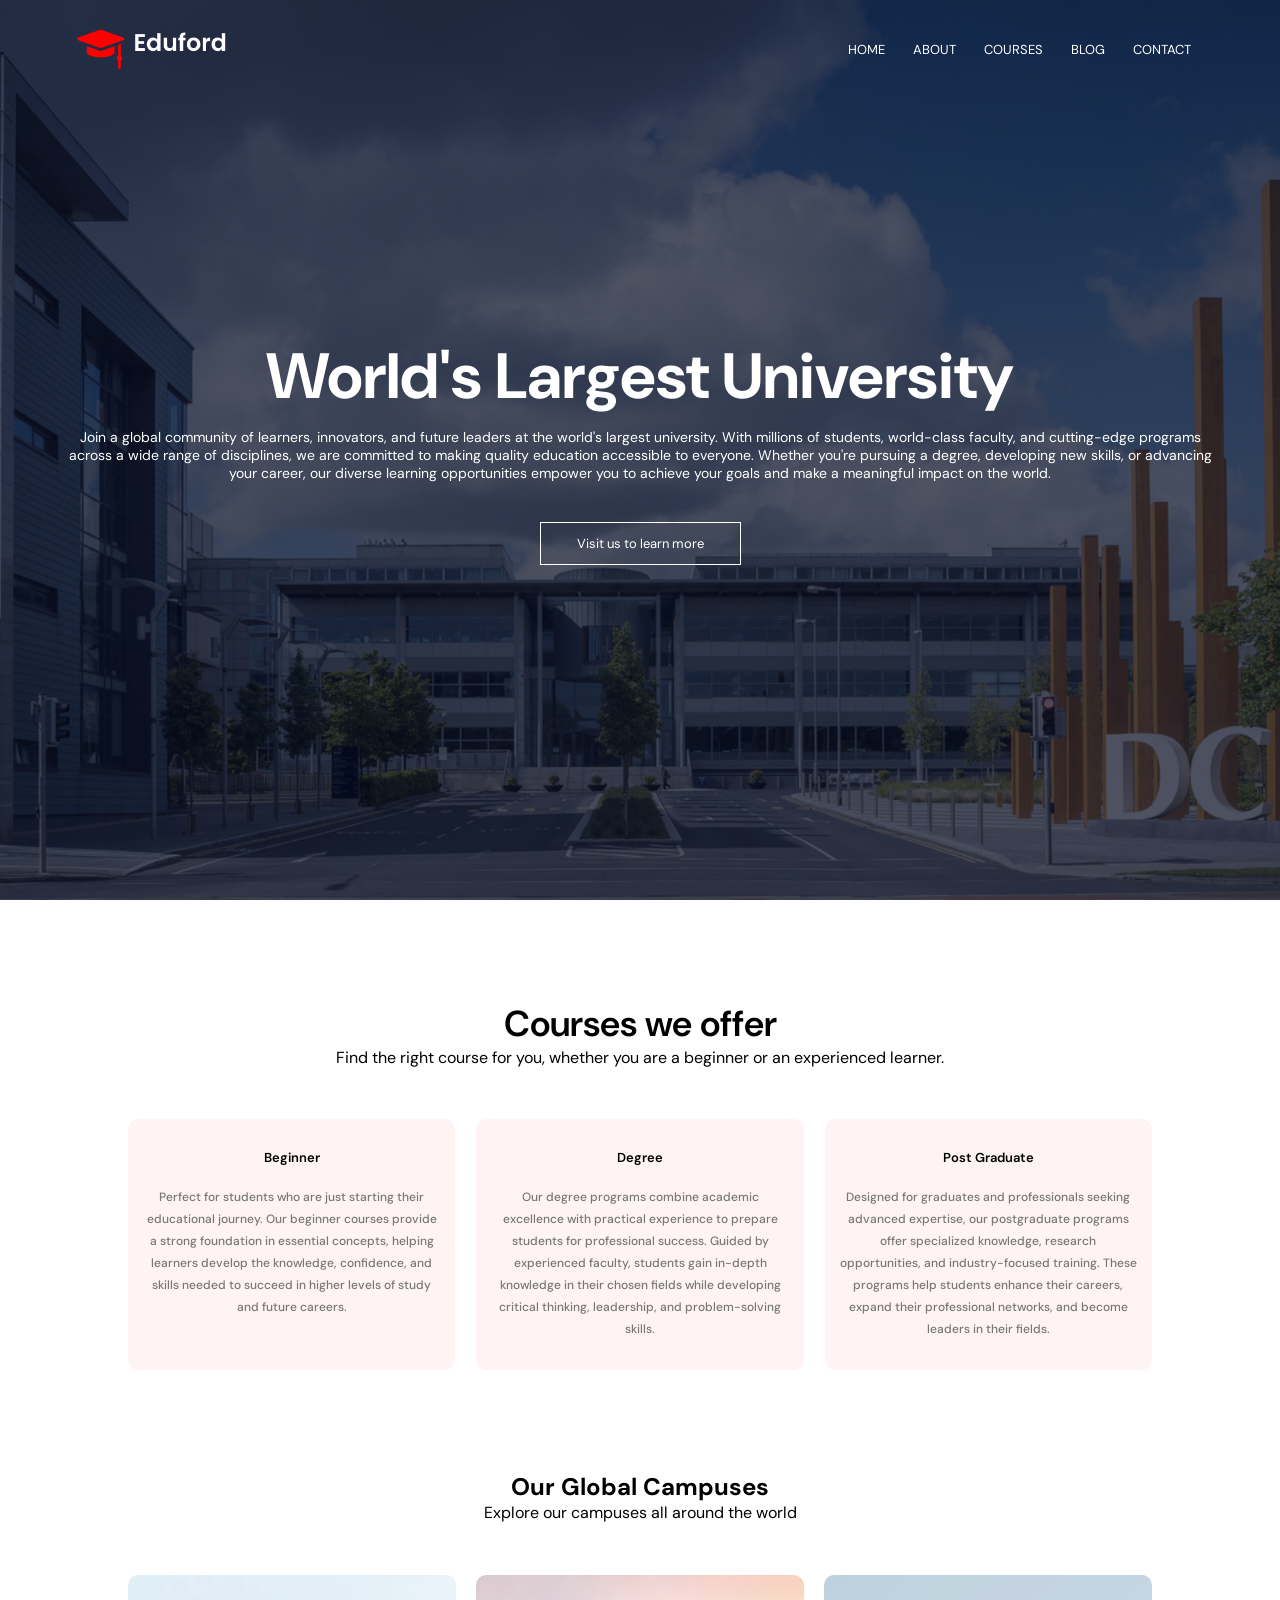
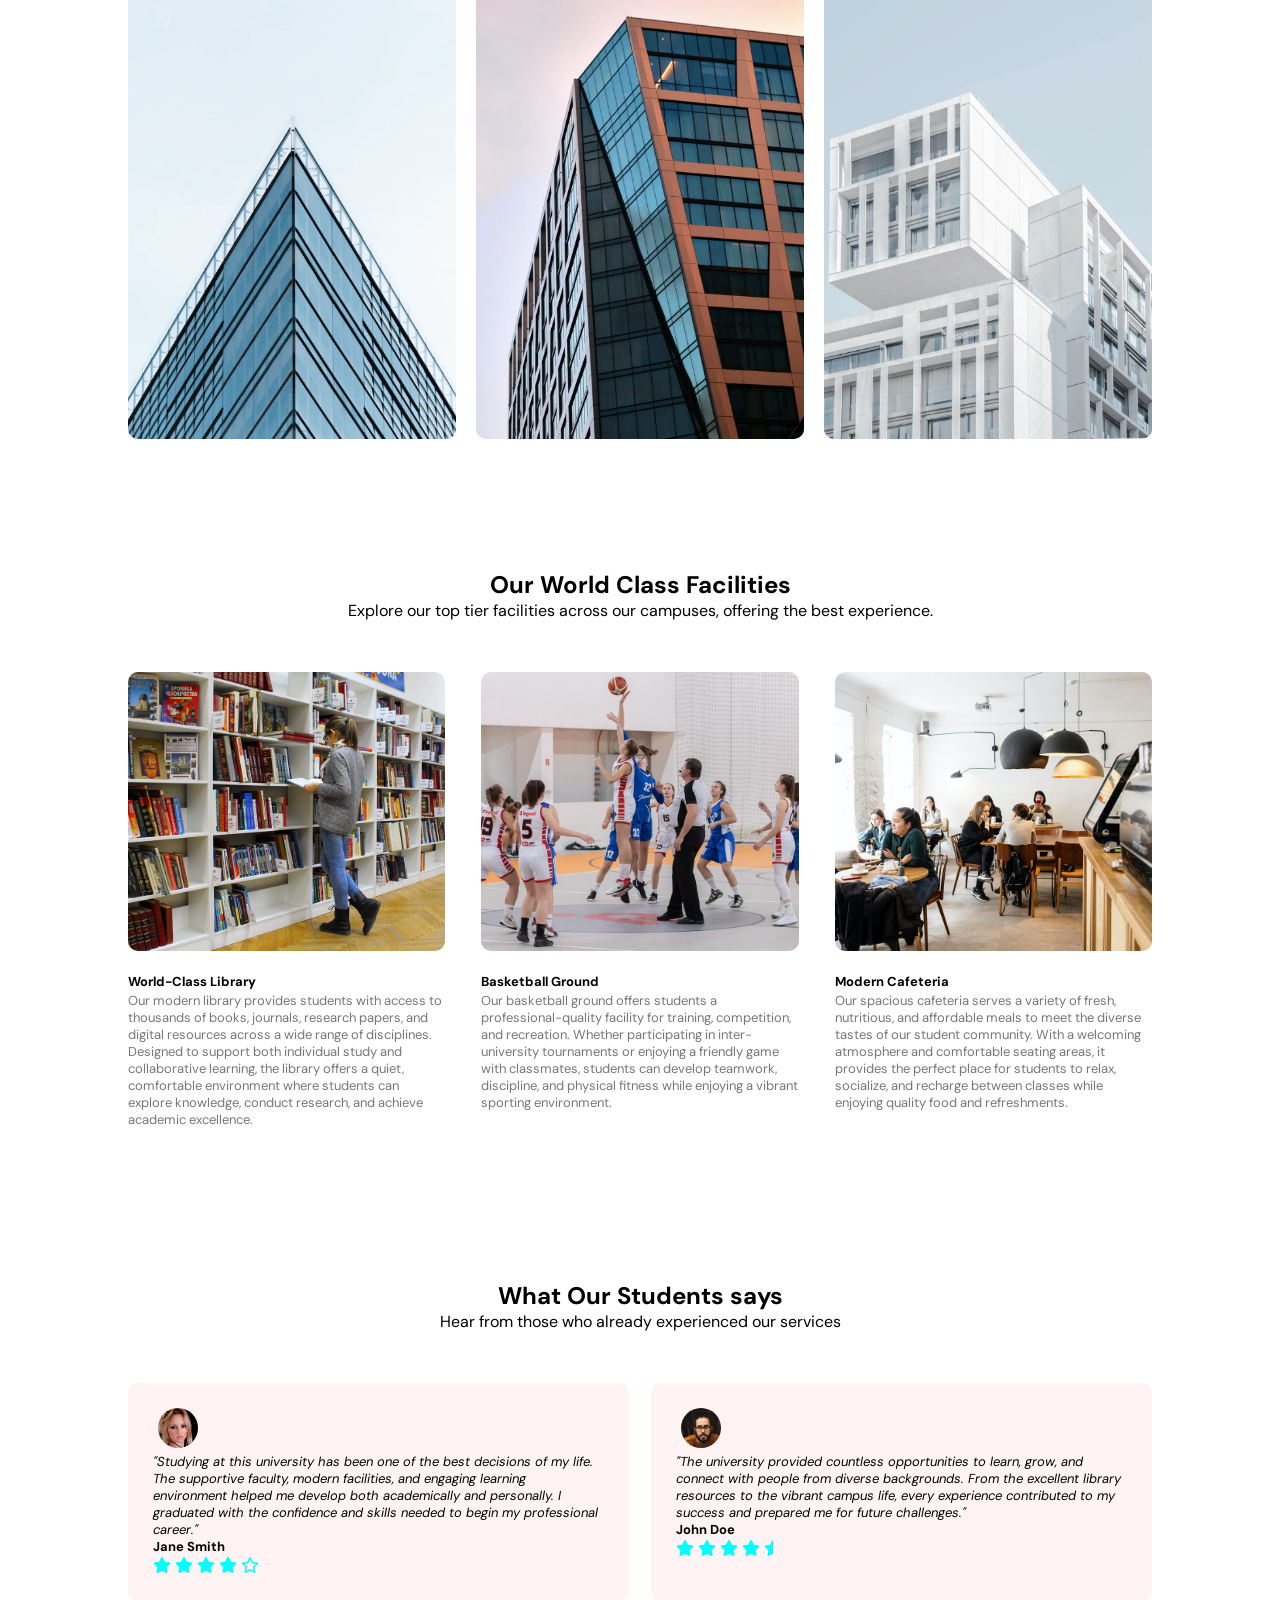
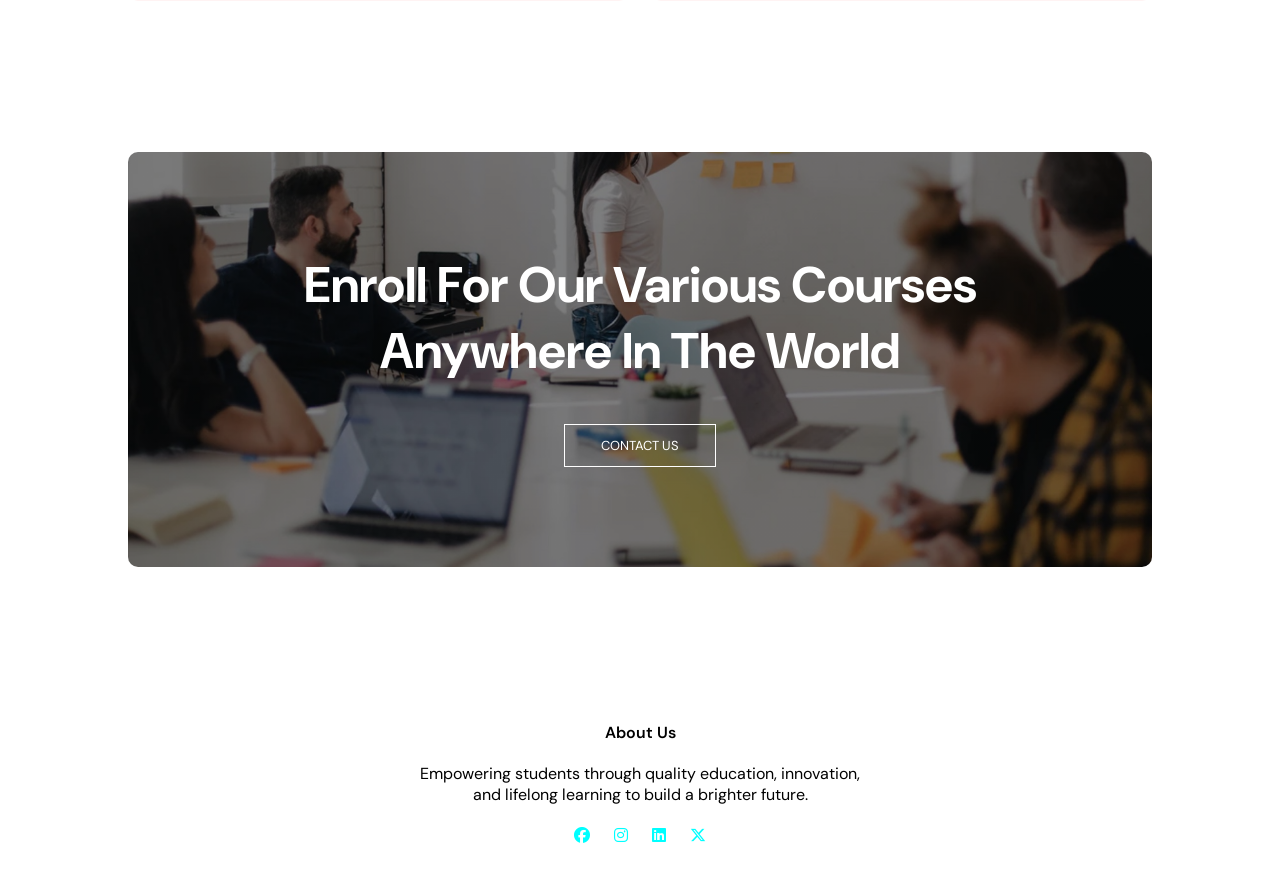
<file: index.html>
<!DOCTYPE html>
<html lang="en">

<head>
    <meta charset="UTF-8">
    <meta name="viewport" content="width=device-width, initial-scale=1.0">
    <meta name="author" content="Erneste IZERE NEZA">
    <link rel="stylesheet" href="styles.css">
    <link rel="stylesheet" href="https://cdnjs.cloudflare.com/ajax/libs/font-awesome/6.7.2/css/all.min.css">
    <title>EduFord -- World's Leading University</title>
</head>

<body>
    <section class="header">
        <nav>
            <a href="index.html"><img src="Images/logo.png" alt="EduFord Logo"></a>
            <div class="nav-links" id="navLinks">
                <i class="fa-solid fa-xmark" onclick="hideMenu()"></i>
                <ul>
                    <li><a href="index.html">HOME</a></li>
                    <li><a href="about.html">ABOUT</a></li>
                    <li><a href="courses.html">COURSES</a></li>
                    <li><a href="blog.html">BLOG</a></li>
                    <li><a href="contact.html">CONTACT</a></li>
                </ul>
            </div>
            <i class="fa-solid fa-bars" onclick="showMenu()"></i>
        </nav>
        <div class="hero-text">
            <h1>World's Largest University</h1>
            <p>Join a global community of learners, innovators, and future leaders at the world's largest university.
                With millions of students, world-class faculty, and cutting-edge programs across a wide range of
                disciplines, we are committed to making quality education accessible to everyone. Whether you're
                pursuing a degree, developing new skills, or advancing your career, our diverse learning opportunities
                empower you to achieve your goals and make a meaningful impact on the world.
            </p>
            <a href="" class="hero-btn">Visit us to learn more</a>
        </div>
    </section>
    <section class="course">
        <h1>Courses we offer</h1>
        <p>Find the right course for you, whether you are a beginner or an experienced learner.</p>
        <div class="row">
            <div class="course-column">
                <h3>Beginner</h3>
                <p>Perfect for students who are just starting their educational journey. Our beginner courses provide a
                    strong foundation in essential concepts, helping learners develop the knowledge, confidence, and
                    skills needed to succeed in higher levels of study and future careers.
                </p>
            </div>
            <div class="course-column">
                <h3>Degree</h3>
                <p>Our degree programs combine academic excellence with practical experience to prepare students for
                    professional success. Guided by experienced faculty, students gain in-depth knowledge in their
                    chosen fields while developing critical thinking, leadership, and problem-solving skills.
                </p>
            </div>
            <div class="course-column">
                <h3>Post Graduate</h3>
                <p>Designed for graduates and professionals seeking advanced expertise, our postgraduate programs offer
                    specialized knowledge, research opportunities, and industry-focused training. These programs help
                    students enhance their careers, expand their professional networks, and become leaders in their
                    fields.
                </p>
            </div>
        </div>
    </section>
    <section class="campus">
        <h1>Our Global Campuses</h1>
        <p>Explore our campuses all around the world</p>
        <div class="row">
            <div class="campus-column">
                <img src="Images/london.png" alt="London campus">
                <div class="layer">
                    <h3>LONDON</h3>
                </div>
            </div>
            <div class="campus-column">
                <img src="Images/newyork.png" alt="New York campus">
                <div class="layer">
                    <h3>NEW YORK</h3>
                </div>
            </div>
            <div class="campus-column">
                <img src="Images/washington.png" alt="Washington campus">
                <div class="layer">
                    <h3>WASHINGTON</h3>
                </div>
            </div>
        </div>
    </section>
    <section class="facilities">
        <h1>Our World Class Facilities</h1>
        <p>Explore our top tier facilities across our campuses, offering the best experience.</p>
        <div class="row">
            <div class="facilities-column">
                <img src="Images/library.png" alt="Library">
                <h3>World-Class Library</h3>
                <p>Our modern library provides students with access to thousands of books, journals, research papers,
                    and digital resources across a wide range of disciplines. Designed to support both individual study
                    and collaborative learning, the library offers a quiet, comfortable environment where students can
                    explore knowledge, conduct research, and achieve academic excellence.
                </p>
            </div>
            <div class="facilities-column">
                <img src="Images/basketball.png" alt="Basketball Playground">
                <h3>Basketball Ground</h3>
                <p>Our basketball ground offers students a professional-quality facility for training, competition, and
                    recreation. Whether participating in inter-university tournaments or enjoying a friendly game with
                    classmates, students can develop teamwork, discipline, and physical fitness while enjoying a vibrant
                    sporting environment.
                </p>
            </div>
            <div class="facilities-column">
                <img src="Images/cafeteria.png" alt="Cafetaria">
                <h3>Modern Cafeteria</h3>
                <p>Our spacious cafeteria serves a variety of fresh, nutritious, and affordable meals to meet the
                    diverse tastes of our student community. With a welcoming atmosphere and comfortable seating areas,
                    it provides the perfect place for students to relax, socialize, and recharge between classes while
                    enjoying quality food and refreshments.
                </p>
            </div>
        </div>
    </section>
    <section class="testimonials">
        <h1>What Our Students says</h1>
        <p>Hear from those who already experienced our services</p>
        <div class="row">
            <div class="testimonial-column">
                <img src="Images/user1.jpg" alt="Jane Smith">
                <div>
                    <p>
                        <em>"Studying at this university has been one of the best decisions of my life. The supportive
                            faculty,
                            modern facilities, and engaging learning environment helped me develop both academically and
                            personally. I graduated with the confidence and skills needed to begin my professional
                            career."
                        </em>
                    <h3>Jane Smith</h3>
                    <i class="fa-solid fa-star"></i>
                    <i class="fa-solid fa-star"></i>
                    <i class="fa-solid fa-star"></i>
                    <i class="fa-solid fa-star"></i>
                    <i class="fa-regular fa-star"></i>
                    </p>
                </div>
            </div>
            <div class="testimonial-column">
                <img src="Images/user2.jpg" alt="John Doe">
                <div>
                    <p>
                        <em>"The university provided countless opportunities to learn, grow, and connect with people
                            from
                            diverse backgrounds. From the excellent library resources to the vibrant campus life, every
                            experience contributed to my success and prepared me for future challenges."
                        </em>
                    <h3>John Doe</h3>
                    <i class="fa-solid fa-star"></i>
                    <i class="fa-solid fa-star"></i>
                    <i class="fa-solid fa-star"></i>
                    <i class="fa-solid fa-star"></i>
                    <i class="fa-solid fa-star-half"></i>
                    </p>
                </div>
            </div>
        </div>
    </section>
    <section class="cta">
        <h1>Enroll For Our Various Courses <br> Anywhere In The World</h1>
        <a href="" class="hero-btn">CONTACT US</a>
    </section>
    <section class="footer">
        <h4>About Us</h4>
        <p>Empowering students through quality education, innovation, <br> and lifelong learning to build a brighter future.</p>
        <div class="icons">
            <i class="fa-brands fa-facebook"></i>
            <i class="fa-brands fa-instagram"></i>
            <i class="fa-brands fa-linkedin"></i>
            <i class="fa-brands fa-x-twitter"></i>
        </div>
    </section>
</body>
<script src="app.js"></script>

</html>
</file>
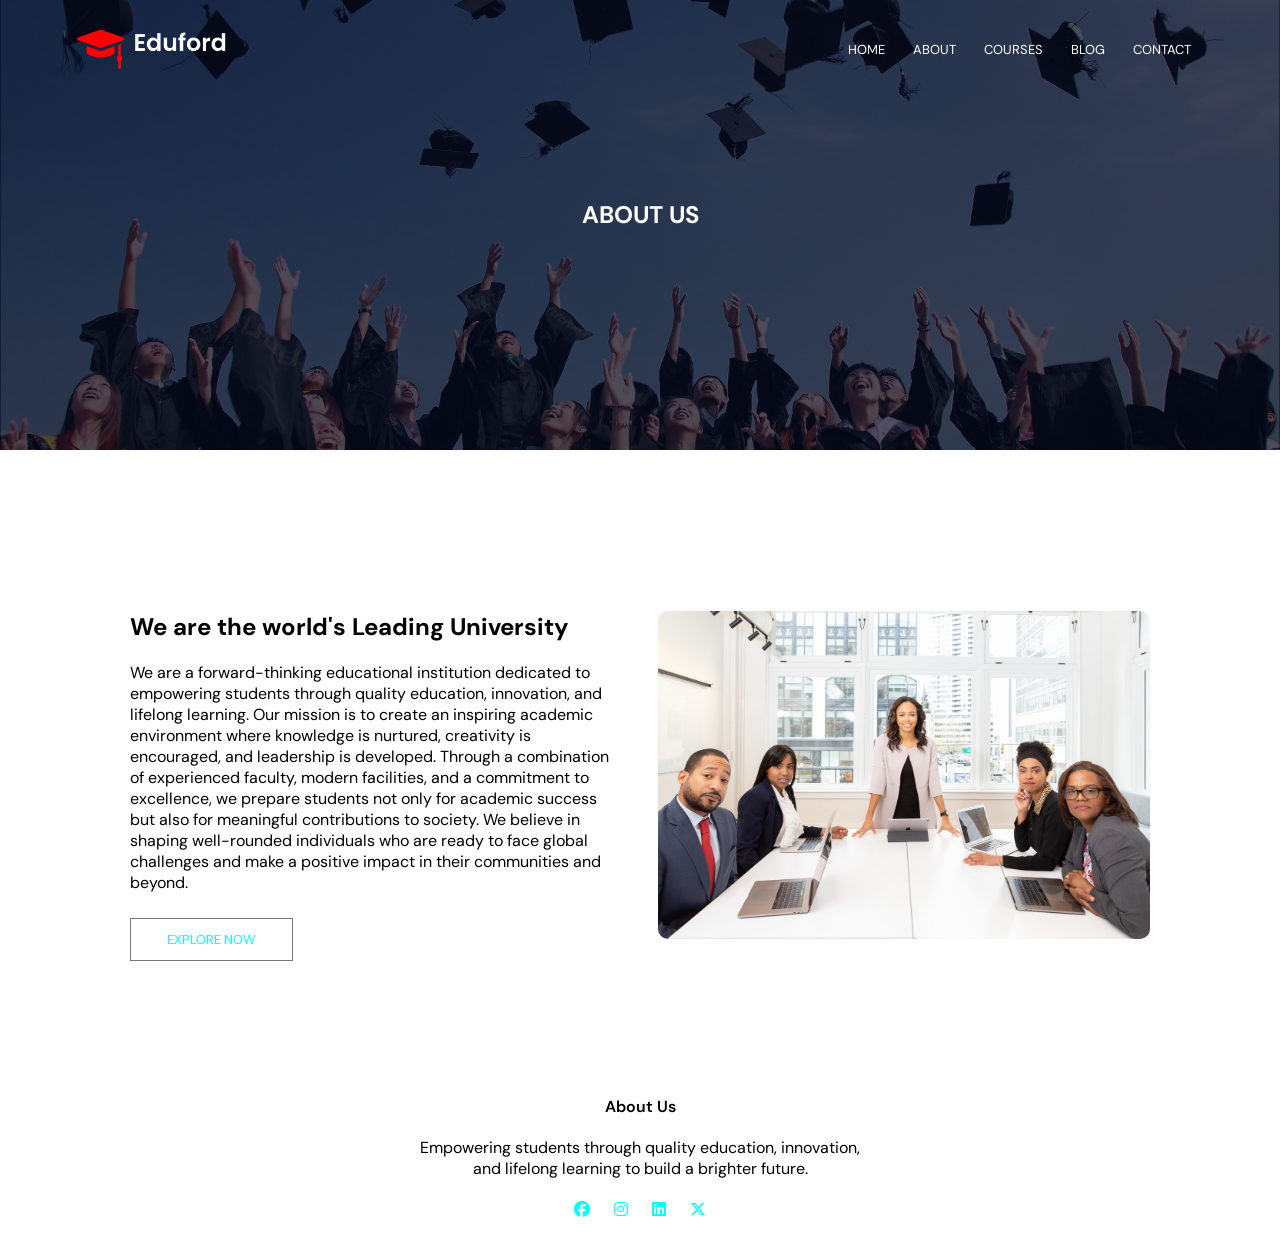
<file: about.html>
<!DOCTYPE html>
<html lang="en">

<head>
    <meta charset="UTF-8">
    <meta name="viewport" content="width=device-width, initial-scale=1.0">
    <meta name="author" content="Erneste IZERE NEZA">
    <link rel="stylesheet" href="styles.css">
    <link rel="stylesheet" href="about.css">
    <link rel="stylesheet" href="https://cdnjs.cloudflare.com/ajax/libs/font-awesome/6.7.2/css/all.min.css">
    <title>EduFord -- What You Need To Know About Us</title>
</head>

<body>
    <section class="about-header">
        <nav>
            <a href="index.html"><img src="Images/logo.png" alt="EduFord Logo"></a>
            <div class="nav-links" id="navLinks">
                <i class="fa-solid fa-xmark" onclick="hideMenu()"></i>
                <ul>
                    <li><a href="index.html">HOME</a></li>
                    <li><a href="about.html">ABOUT</a></li>
                    <li><a href="courses.html">COURSES</a></li>
                    <li><a href="blog.html">BLOG</a></li>
                    <li><a href="contact.html">CONTACT</a></li>
                </ul>
            </div>
            <i class="fa-solid fa-bars" onclick="showMenu()"></i>
        </nav>
        <h1>ABOUT US</h1>
    </section>
    <section class="about-us">
        <div class="row">
            <div class="about-column">
                <h1>We are the world's Leading University</h1>
                <p>We are a forward-thinking educational institution dedicated to empowering students through quality
                    education, innovation, and lifelong learning. Our mission is to create an inspiring academic
                    environment where knowledge is nurtured, creativity is encouraged, and leadership is developed.
                    Through a combination of experienced faculty, modern facilities, and a commitment to excellence, we
                    prepare students not only for academic success but also for meaningful contributions to society. We
                    believe in shaping well-rounded individuals who are ready to face global challenges and make a
                    positive impact in their communities and beyond.
                </p>
                <a href="" class="hero-btn">EXPLORE NOW</a>
            </div>
            <div class="about-column">
                <img src="Images/about.jpg" alt="About Image">
            </div>
        </div>
    </section>
    <section class="footer">
        <h4>About Us</h4>
        <p>Empowering students through quality education, innovation, <br> and lifelong learning to build a brighter
            future.</p>
        <div class="icons">
            <i class="fa-brands fa-facebook"></i>
            <i class="fa-brands fa-instagram"></i>
            <i class="fa-brands fa-linkedin"></i>
            <i class="fa-brands fa-x-twitter"></i>
        </div>
    </section>
</body>
<script src="app.js"></script>

</html>
</file>
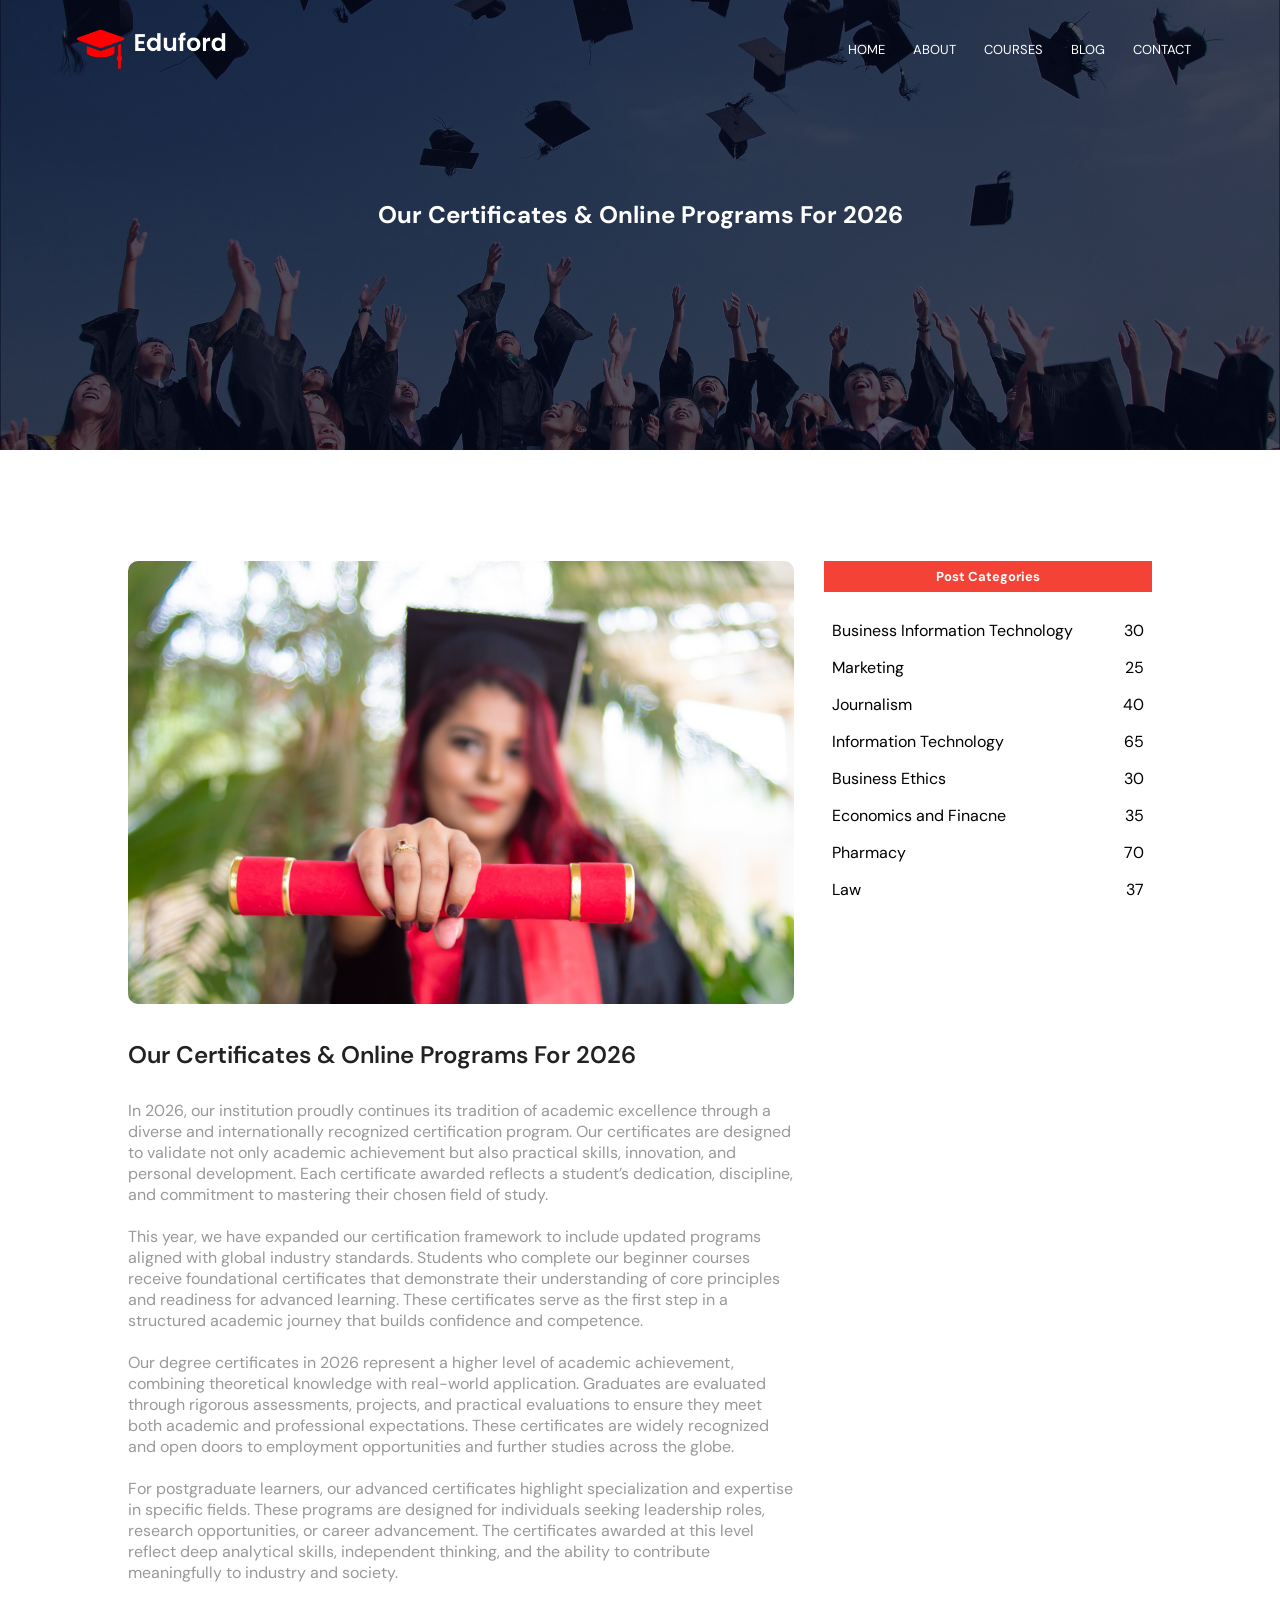
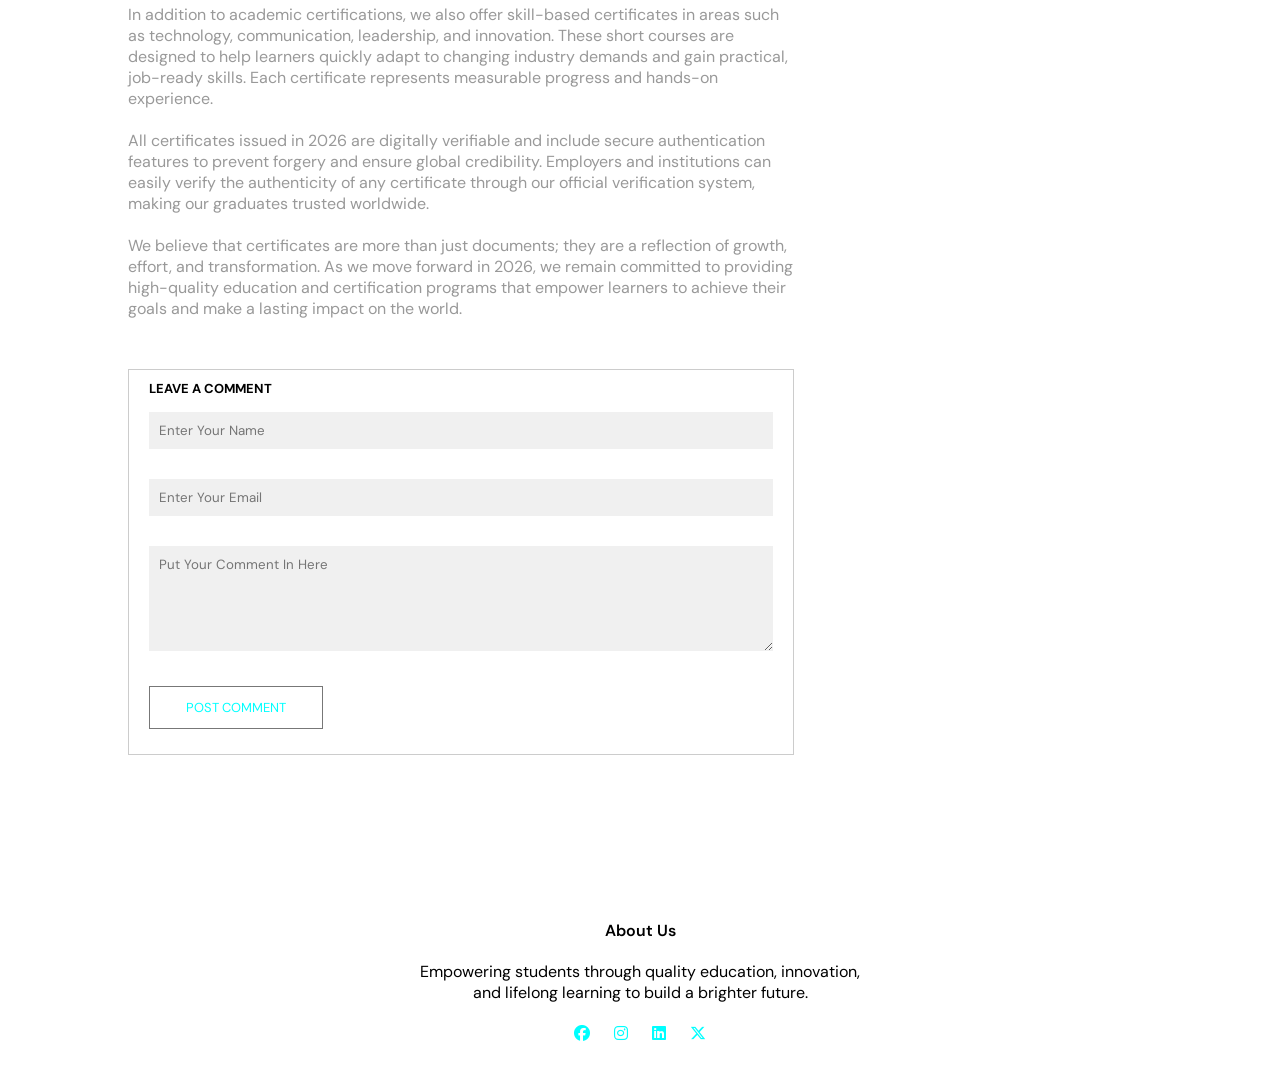
<file: blog.html>
<!DOCTYPE html>
<html lang="en">

<head>
    <meta charset="UTF-8">
    <meta name="viewport" content="width=device-width, initial-scale=1.0">
    <meta name="author" content="Erneste IZERE NEZA">
    <link rel="stylesheet" href="styles.css">
    <link rel="stylesheet" href="about.css">
    <link rel="stylesheet" href="blog.css">
    <link rel="stylesheet" href="https://cdnjs.cloudflare.com/ajax/libs/font-awesome/6.7.2/css/all.min.css">
    <title>EduFord -- More About Us</title>
</head>

<body>
    <section class="about-header">
        <nav>
            <a href="index.html"><img src="Images/logo.png" alt="EduFord Logo"></a>
            <div class="nav-links" id="navLinks">
                <i class="fa-solid fa-xmark" onclick="hideMenu()"></i>
                <ul>
                    <li><a href="index.html">HOME</a></li>
                    <li><a href="about.html">ABOUT</a></li>
                    <li><a href="courses.html">COURSES</a></li>
                    <li><a href="blog.html">BLOG</a></li>
                    <li><a href="contact.html">CONTACT</a></li>
                </ul>
            </div>
            <i class="fa-solid fa-bars" onclick="showMenu()"></i>
        </nav>
        <h1>Our Certificates & Online Programs For 2026</h1>
    </section>

    <section class="blog-content">
        <div class="row">
            <div class="left">
                <img src="Images/certificate.jpg" alt="Certificate">
                <h2>Our Certificates & Online Programs For 2026</h2>
                <p>
                    In 2026, our institution proudly continues its tradition of academic excellence through a diverse
                    and internationally recognized certification program. Our certificates are designed to validate not
                    only academic achievement but also practical skills, innovation, and personal development. Each
                    certificate awarded reflects a student’s dedication, discipline, and commitment to mastering their
                    chosen field of study.
                    <br><br>

                    This year, we have expanded our certification framework to include updated programs aligned with
                    global industry standards. Students who complete our beginner courses receive foundational
                    certificates that demonstrate their understanding of core principles and readiness for advanced
                    learning. These certificates serve as the first step in a structured academic journey that builds
                    confidence and competence.
                    <br><br>

                    Our degree certificates in 2026 represent a higher level of academic achievement, combining
                    theoretical knowledge with real-world application. Graduates are evaluated through rigorous
                    assessments, projects, and practical evaluations to ensure they meet both academic and professional
                    expectations. These certificates are widely recognized and open doors to employment opportunities
                    and further studies across the globe.
                    <br><br>

                    For postgraduate learners, our advanced certificates highlight specialization and expertise in
                    specific fields. These programs are designed for individuals seeking leadership roles, research
                    opportunities, or career advancement. The certificates awarded at this level reflect deep analytical
                    skills, independent thinking, and the ability to contribute meaningfully to industry and society.
                    <br><br>

                    In addition to academic certifications, we also offer skill-based certificates in areas such as
                    technology, communication, leadership, and innovation. These short courses are designed to help
                    learners quickly adapt to changing industry demands and gain practical, job-ready skills. Each
                    certificate represents measurable progress and hands-on experience.
                    <br><br>

                    All certificates issued in 2026 are digitally verifiable and include secure authentication features
                    to prevent forgery and ensure global credibility. Employers and institutions can easily verify the
                    authenticity of any certificate through our official verification system, making our graduates
                    trusted worldwide.
                    <br><br>

                    We believe that certificates are more than just documents; they are a reflection of growth, effort,
                    and transformation. As we move forward in 2026, we remain committed to providing high-quality
                    education and certification programs that empower learners to achieve their goals and make a lasting
                    impact on the world.
                </p>
                <div class="comment-box">
                    <h3>LEAVE A COMMENT</h3>
                    <form class="comment-form">
                        <input type="text" placeholder="Enter Your Name">
                        <input type="Email" placeholder="Enter Your Email">
                        <textarea name="comment" id="comment" rows="5" placeholder="Put Your Comment In Here"></textarea>
                        <button class="hero-btn">POST COMMENT</button>
                    </form>
                </div>
            </div>
            <div class="right">
                <h3>Post Categories</h3>
                <div>
                    <span>Business Information Technology</span>
                    <span>30</span>
                </div>
                <div>
                    <span>Marketing</span>
                    <span>25</span>
                </div>
                <div>
                    <span>Journalism</span>
                    <span>40</span>
                </div>
                <div>
                    <span>Information Technology</span>
                    <span>65</span>
                </div>
                <div>
                    <span>Business Ethics</span>
                    <span>30</span>
                </div>
                <div>
                    <span>Economics and Finacne</span>
                    <span>35</span>
                </div>
                <div>
                    <span>Pharmacy</span>
                    <span>70</span>
                </div>
                <div>
                    <span>Law</span>
                    <span>37</span>
                </div>
            </div>
        </div>
    </section>

    <section class="footer">
        <h4>About Us</h4>
        <p>Empowering students through quality education, innovation, <br> and lifelong learning to build a brighter
            future.</p>
        <div class="icons">
            <i class="fa-brands fa-facebook"></i>
            <i class="fa-brands fa-instagram"></i>
            <i class="fa-brands fa-linkedin"></i>
            <i class="fa-brands fa-x-twitter"></i>
        </div>
    </section>
</body>
<script src="app.js"></script>

</html>
</file>
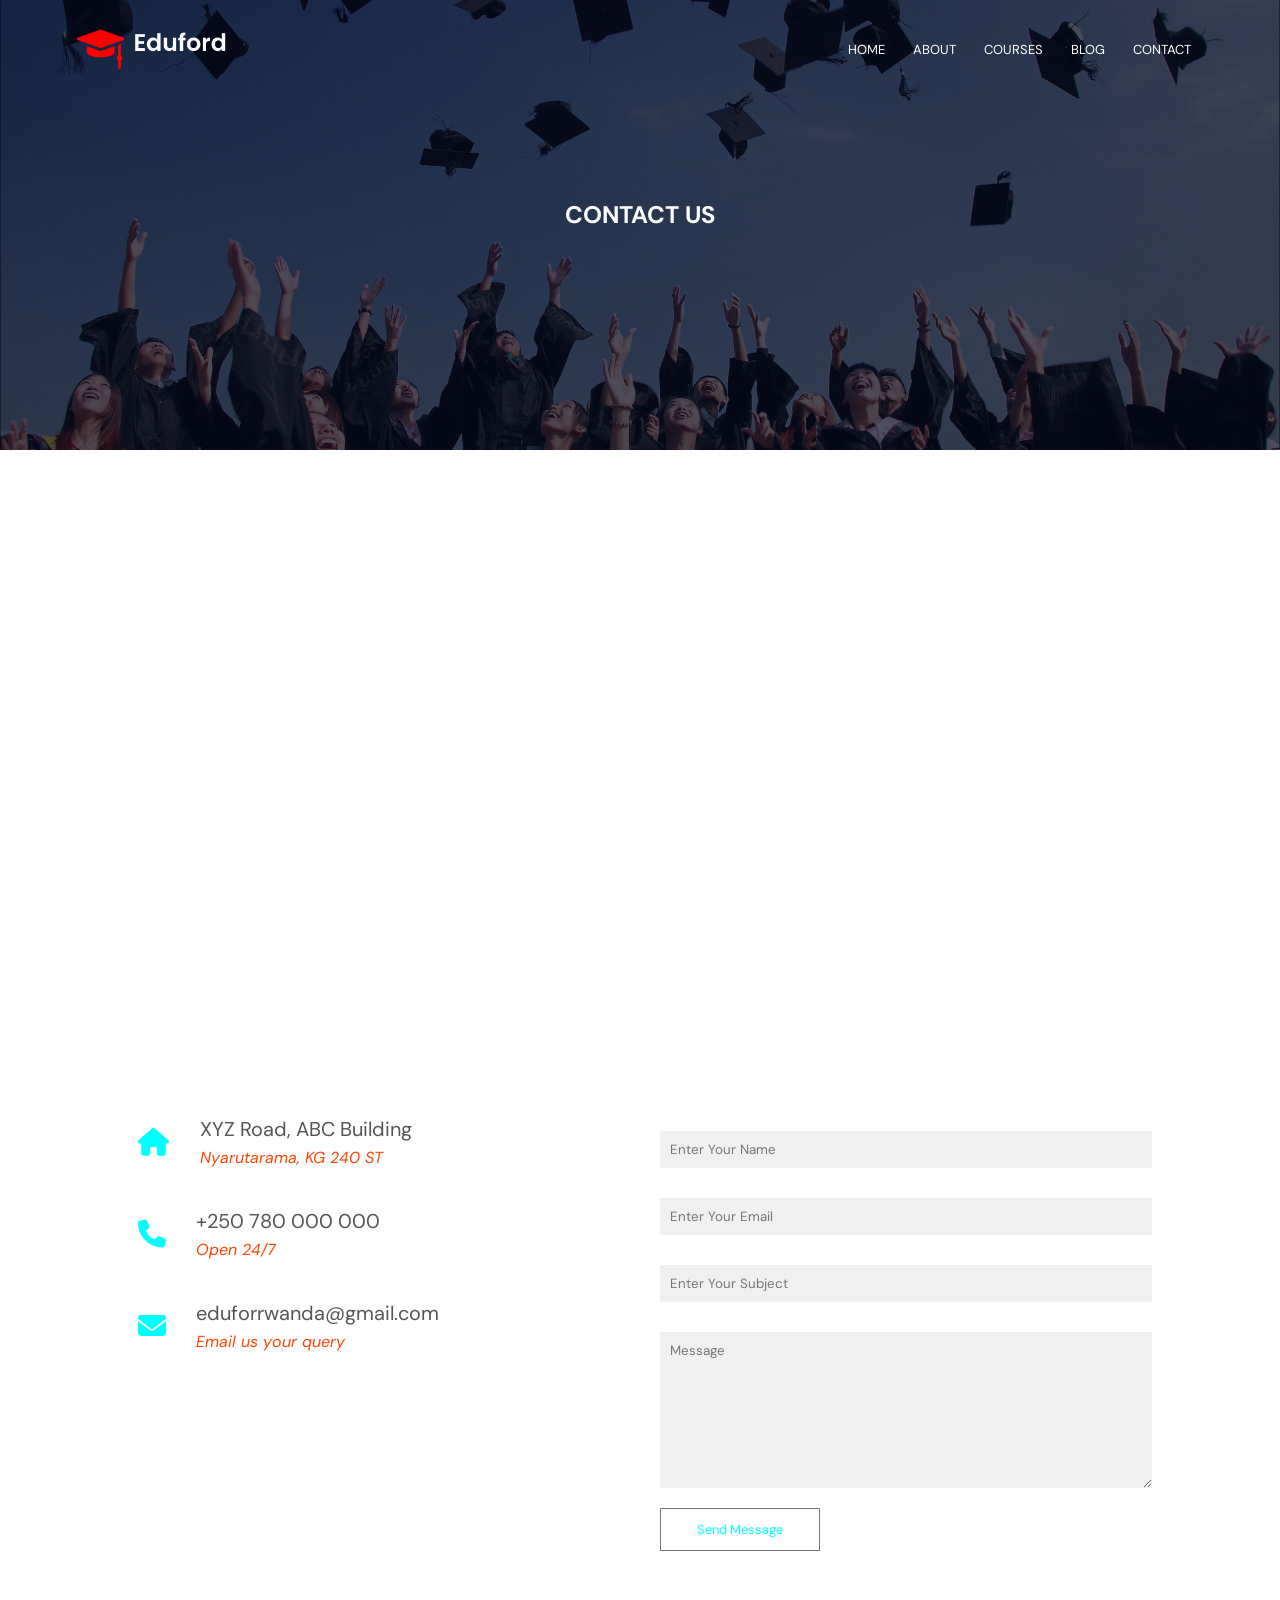
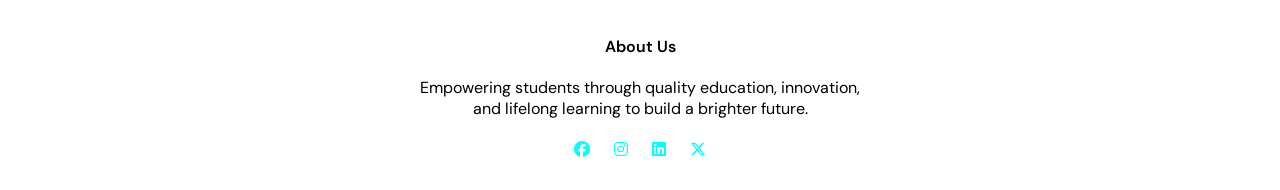
<file: contact.html>
<!DOCTYPE html>
<html lang="en">

<head>
    <meta charset="UTF-8">
    <meta name="viewport" content="width=device-width, initial-scale=1.0">
    <meta name="author" content="Erneste IZERE NEZA">
    <link rel="stylesheet" href="styles.css">
    <link rel="stylesheet" href="about.css">
    <link rel="stylesheet" href="contact.css">
    <link rel="stylesheet" href="https://cdnjs.cloudflare.com/ajax/libs/font-awesome/6.7.2/css/all.min.css">
    <title>EduFord -- What You Need To Know About Us</title>
</head>

<body>
    <section class="about-header">
        <nav>
            <a href="index.html"><img src="Images/logo.png" alt="EduFord Logo"></a>
            <div class="nav-links" id="navLinks">
                <i class="fa-solid fa-xmark" onclick="hideMenu()"></i>
                <ul>
                    <li><a href="index.html">HOME</a></li>
                    <li><a href="about.html">ABOUT</a></li>
                    <li><a href="courses.html">COURSES</a></li>
                    <li><a href="blog.html">BLOG</a></li>
                    <li><a href="contact.html">CONTACT</a></li>
                </ul>
            </div>
            <i class="fa-solid fa-bars" onclick="showMenu()"></i>
        </nav>
        <h1>CONTACT US</h1>
    </section>

    <section class="map">
        <iframe
            src="https://www.google.com/maps/embed?pb=!1m18!1m12!1m3!1d26002.029239769992!2d30.079461086241977!3d-1.9399229747148268!2m3!1f0!2f0!3f0!3m2!1i1024!2i768!4f13.1!3m3!1m2!1s0x19dca6c43a09d8a5%3A0xfb4f1ab02ad0cbab!2sNyarutarama%2C%20Kigali!5e1!3m2!1sen!2srw!4v1781358580642!5m2!1sen!2srw"
            width="600" height="450" style="border:0;" allowfullscreen="" loading="lazy"
            referrerpolicy="no-referrer-when-downgrade">
        </iframe>
    </section>

    <section class="contact-us">
        <div class="row">
            <div class="contact-column">
                <div>
                    <i class="fa-solid fa-house"></i>
                    <span>
                        <h5>XYZ Road, ABC Building</h5>
                        <p>Nyarutarama, KG 240 ST</p>
                    </span>
                </div>
                <div>
                    <i class="fa-solid fa-phone"></i>
                    <span>
                        <h5>+250 780 000 000</h5>
                        <p>Open 24/7</p>
                    </span>
                </div>
                <div>
                    <i class="fa-solid fa-envelope"></i>
                    <span>
                        <h5>eduforrwanda@gmail.com</h5>
                        <p>Email us your query</p>
                    </span>
                </div>
            </div>
            <div class="contact-column">
                <form action="">
                    <input type="text" placeholder="Enter Your Name">
                    <input type="email" placeholder="Enter Your Email">
                    <input type="text" placeholder="Enter Your Subject">
                    <textarea rows="8" placeholder="Message"></textarea>
                    <button type="submit" class="hero-btn">Send Message</button>
                </form>
            </div>
        </div>
    </section>

    <section class="footer">
        <h4>About Us</h4>
        <p>Empowering students through quality education, innovation, <br> and lifelong learning to build a brighter
            future.</p>
        <div class="icons">
            <i class="fa-brands fa-facebook"></i>
            <i class="fa-brands fa-instagram"></i>
            <i class="fa-brands fa-linkedin"></i>
            <i class="fa-brands fa-x-twitter"></i>
        </div>
    </section>
</body>
<script src="app.js"></script>

</html>
</file>
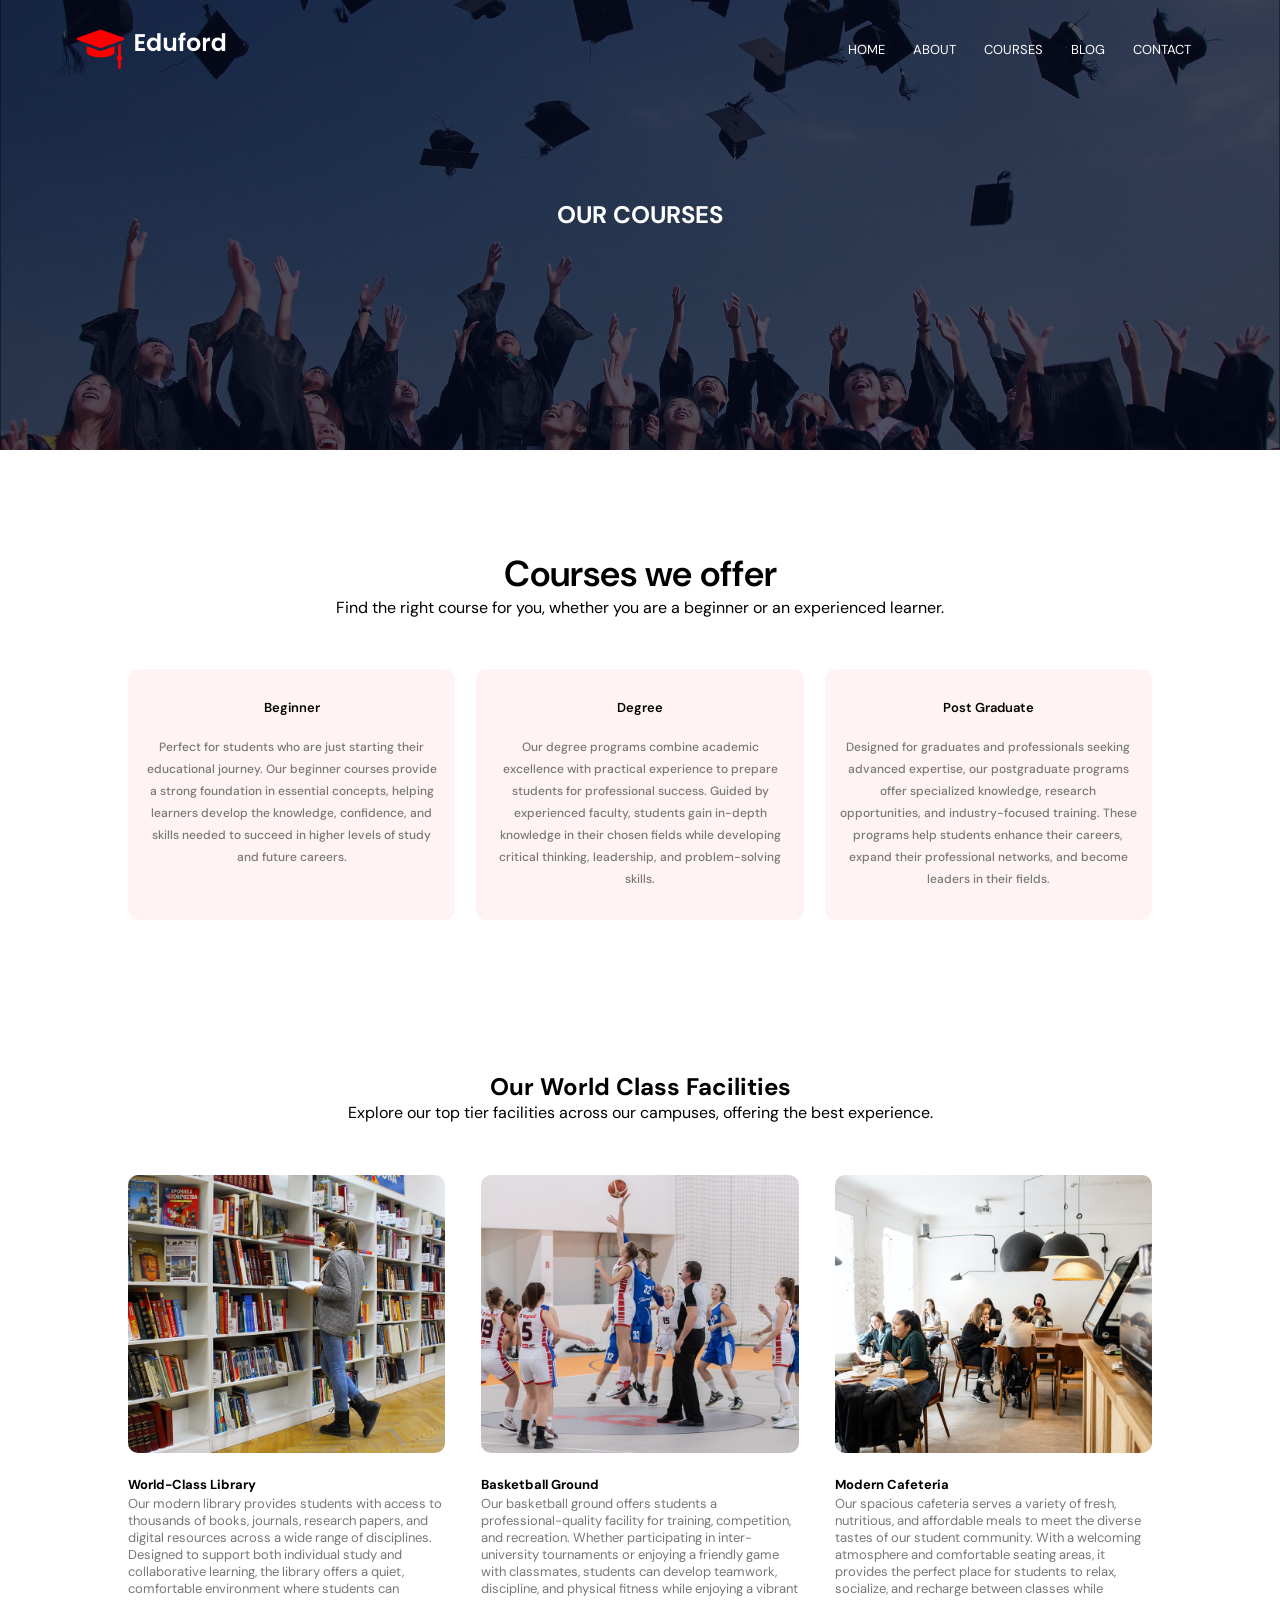
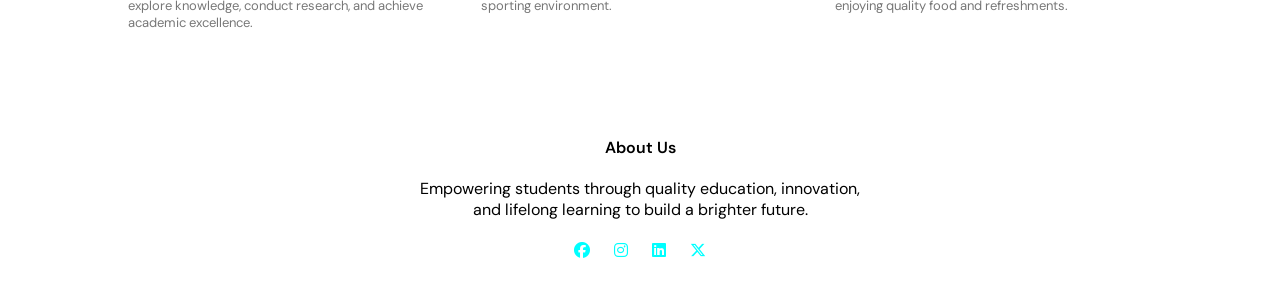
<file: courses.html>
<!DOCTYPE html>
<html lang="en">

<head>
    <meta charset="UTF-8">
    <meta name="viewport" content="width=device-width, initial-scale=1.0">
    <meta name="author" content="Erneste IZERE NEZA">
    <link rel="stylesheet" href="styles.css">
    <link rel="stylesheet" href="about.css">
    <link rel="stylesheet" href="https://cdnjs.cloudflare.com/ajax/libs/font-awesome/6.7.2/css/all.min.css">
    <title>EduFord -- Explore Our Courses</title>
</head>

<body>
    <section class="about-header">
        <nav>
            <a href="index.html"><img src="Images/logo.png" alt="EduFord Logo"></a>
            <div class="nav-links" id="navLinks">
                <i class="fa-solid fa-xmark" onclick="hideMenu()"></i>
                <ul>
                    <li><a href="index.html">HOME</a></li>
                    <li><a href="about.html">ABOUT</a></li>
                    <li><a href="courses.html">COURSES</a></li>
                    <li><a href="blog.html">BLOG</a></li>
                    <li><a href="contact.html">CONTACT</a></li>
                </ul>
            </div>
            <i class="fa-solid fa-bars" onclick="showMenu()"></i>
        </nav>
        <h1>OUR COURSES</h1>
    </section>

    <section class="course">
        <h1>Courses we offer</h1>
        <p>Find the right course for you, whether you are a beginner or an experienced learner.</p>
        <div class="row">
            <div class="course-column">
                <h3>Beginner</h3>
                <p>Perfect for students who are just starting their educational journey. Our beginner courses provide a
                    strong foundation in essential concepts, helping learners develop the knowledge, confidence, and
                    skills needed to succeed in higher levels of study and future careers.
                </p>
            </div>
            <div class="course-column">
                <h3>Degree</h3>
                <p>Our degree programs combine academic excellence with practical experience to prepare students for
                    professional success. Guided by experienced faculty, students gain in-depth knowledge in their
                    chosen fields while developing critical thinking, leadership, and problem-solving skills.
                </p>
            </div>
            <div class="course-column">
                <h3>Post Graduate</h3>
                <p>Designed for graduates and professionals seeking advanced expertise, our postgraduate programs offer
                    specialized knowledge, research opportunities, and industry-focused training. These programs help
                    students enhance their careers, expand their professional networks, and become leaders in their
                    fields.
                </p>
            </div>
        </div>
    </section>

    <section class="facilities">
        <h1>Our World Class Facilities</h1>
        <p>Explore our top tier facilities across our campuses, offering the best experience.</p>
        <div class="row">
            <div class="facilities-column">
                <img src="Images/library.png" alt="Library">
                <h3>World-Class Library</h3>
                <p>Our modern library provides students with access to thousands of books, journals, research papers,
                    and digital resources across a wide range of disciplines. Designed to support both individual study
                    and collaborative learning, the library offers a quiet, comfortable environment where students can
                    explore knowledge, conduct research, and achieve academic excellence.
                </p>
            </div>
            <div class="facilities-column">
                <img src="Images/basketball.png" alt="Basketball Playground">
                <h3>Basketball Ground</h3>
                <p>Our basketball ground offers students a professional-quality facility for training, competition, and
                    recreation. Whether participating in inter-university tournaments or enjoying a friendly game with
                    classmates, students can develop teamwork, discipline, and physical fitness while enjoying a vibrant
                    sporting environment.
                </p>
            </div>
            <div class="facilities-column">
                <img src="Images/cafeteria.png" alt="Cafetaria">
                <h3>Modern Cafeteria</h3>
                <p>Our spacious cafeteria serves a variety of fresh, nutritious, and affordable meals to meet the
                    diverse tastes of our student community. With a welcoming atmosphere and comfortable seating areas,
                    it provides the perfect place for students to relax, socialize, and recharge between classes while
                    enjoying quality food and refreshments.
                </p>
            </div>
        </div>
    </section>

    <section class="footer">
        <h4>About Us</h4>
        <p>Empowering students through quality education, innovation, <br> and lifelong learning to build a brighter
            future.</p>
        <div class="icons">
            <i class="fa-brands fa-facebook"></i>
            <i class="fa-brands fa-instagram"></i>
            <i class="fa-brands fa-linkedin"></i>
            <i class="fa-brands fa-x-twitter"></i>
        </div>
    </section>
</body>
<script src="app.js"></script>

</html>
</file>
<file: styles.css>
@import url('https://fonts.googleapis.com/css2?family=DM+Sans:ital,opsz,wght@0,9..40,100..1000;1,9..40,100..1000&display=swap');
* {
    margin: 0;
    padding: 0;
    font-family: "DM Sans", sans-serif;
}

/* ------ Hero Section ------*/

.header {
    min-height: 100vh;
    width: 100%;
    background-image: linear-gradient(rgba(4, 9, 30, 0.7),rgba(4, 9, 30, 0.7)),url(Images/banner.png);
    background-position: center;
    background-size: cover;
    position: relative;
}

nav {
    display: flex;
    padding: 2% 6%;
    justify-content: space-between;
    align-items: center;
}

nav img {
    width: 150px;
}

.nav-links {
    flex: 1;
    text-align: right;
}

.nav-links ul li {
    display: inline-block;
    list-style: none;  
    padding: 8px 12px;
    position: relative;  
}

.nav-links ul li a {
    color: #fff;
    text-decoration: none;
    font-size: 13px;
}

.nav-links ul li::after {
    content: '';
    width: 0%;
    height: 2px;
    background: #f44336;
    display: block;
    margin: auto;
    transition: 0.5s;
}

.nav-links ul li:hover::after {
    width: 100%;
}

.hero-text {
    width: 90%;
    color: white;
    position: absolute;
    top: 50%;
    left: 50%;
    transform: translate(-50%, -50%);
    text-align: center;
}

.hero-text > h1 {
    font-size: 64px;
}

.hero-text > p {
    margin: 10px 0 40px 0;
    font-size: 14px;
    color: #fff;
}

.hero-btn {
    color: #fff;
    text-decoration: none;
    display: inline-block;
    border: 1px solid white;
    padding: 12px 36px;
    font-size: 13px;
    background: transparent;
    position: relative;
    cursor: pointer;
}

.hero-btn:hover {
    border: 1px solid #f44336;
    background: #f44336;
    transition: 1s;
}

nav .fa-solid {
    display: none;
}

@media(max-width: 700px){
    .hero-text > h1 {
        font-size: 20px;
    }
    .hero-text > p {
        text-align: justify; 
    }
    .nav-links ul li {
        display: block;
    }
    .nav-links {
        position: fixed;
        background: #f44336;
        height: 100vh;
        width: 200px;
        top: 0;
        right: -200px;
        text-align: left;
        z-index: 2;
        transition: 1s;
    }
    nav .fa-solid {
        display: block;
        color: #fff;
        margin: 10px;
        font-size: 22px;
        cursor: pointer;
    }
}

/* ------ Courses Section ------*/

.course {
    width: 80%;
    margin: auto;
    text-align: center;
    padding-top: 100px;
}

.course > h1 {
    font-size: 36px;
    font-weight: 600;
}

.course div > p {
    color: #777;
    font-size: 12px;
    font-weight: 500;
    line-height: 22px;
    padding: 10px;
}

.row {
    margin-top: 5%;
    display: flex;
    justify-content: space-between;
}

.course-column {
    flex-basis: 31%;
    background: #fff3f3;
    border-radius: 10px;
    margin-bottom: 5%;
    padding: 20px 5px;
    box-sizing: border;
    transition: 1s;
}

.course div > h3 {
    text-align: center;
    font-weight: 600;
    margin: 10px 0;
}

.course-column:hover {
    box-shadow: 0 0 20px 0 rgba(0, 0, 0, 0.2);
}

@media(max-width: 700px) {
    .row {
        flex-direction: column;
    }
}

/*---- campus -----*/

.campus {
    width: 80%;
    margin: auto;
    text-align: center;
    padding-top: 50px;
}

.campus-column {
    flex-basis: 32%;
    border-radius: 10px;
    margin-bottom: 30px;
    position: relative;
    overflow: hidden;    
}

.campus-column  > img {
    width: 100%;
    display: block;
}

.campus div > .layer {
    background: transparent;
    width: 100%;
    height: 100%;
    position: absolute;
    top: 0;
    left: 0;
    transition: 1s;
}

.campus div > .layer:hover {
    background: rgba(246, 0, 0, 0.7);
}

.layer > h3 {
    width: 100%;
    font-size: 26px;
    color: #fff;
    font-weight: 600;
    position: absolute;
    bottom: 0;
    left: 50%;
    transform: translateX(-50%) ;
    transition: 1s;
    opacity: 0;
}

.layer:hover h3 {
    bottom: 49%;
    opacity: 1;
}

.facilities {
    width: 80%;
    margin: auto;
    text-align: center;
    padding-top: 100px;
}

.facilities-column {
    flex-basis: 31%;
    border-radius: 10px;
    margin-bottom: 5%;
}

.facilities-column > img {
    width: 100%;
    border-radius: 10px;
    margin-bottom: 5%;
    line-height: 1.4;
}

.facilities-column > p {
    color: #777;
    max-width: 70ch;
    font-size: 13px;
}

.facilities-column > h3, 
.facilities-column p {
    text-align: left;
    padding-top: 2px;
}

.testimonials {
    width: 80%;
    margin: auto;
    padding-top: 100px;
    text-align: center;
}

.testimonials > p {
    text-align: center;
    margin-bottom: 50px;
}

.testimonial-column {
    flex-basis: 44%;
    border-radius: 10px;
    background: #fff3f3;
    margin-bottom: 5%;
    text-align: left;
    padding: 25px;
    cursor: pointer;
}

.testimonial-column > img {
    height: 40px;
    border-radius: 50%;
    margin-left: 5px;
    margin-right: 5px;
}

.testimonial-column div > p, h3 {
    font-size: 13px;
}

.testimonial-column .fa-solid, .fa-regular {
    color: aqua;
}

.cta {
    margin: 100px auto;
    width: 80%;
    background-image: linear-gradient(rgba(0, 0, 0, 0.5), rgba(0, 0, 0, 0.5)), url(Images/banner2.jpg);
    background-position: center;
    background-size: cover;
    text-align: center;
    border-radius: 10px;
    padding: 100px 0;
}

.cta > h1 {
    color: #fff;
    margin-bottom: 40px;
    font-size: 50px;
}

@media(max-width: 700px) {
    .cta > h1 {
        font-size: 16px;
    }
}

.footer {
    width: 100%;
    padding: 30px 0;
    text-align: center;
}

.footer > p {
    text-align: center;
    margin-bottom: 20px;
}

.footer > h4 {
    margin-top: 25px;
    margin-bottom: 20px;
    font-weight: 600;
}

.footer .fa-brands {
    color: aqua;
    cursor: pointer;
    padding: 0 10px;
}

@media(max-width: 700px) {
    .footer > p {
        font-size: 13px;
    }
}
</file>
<file: about.css>
.about-header {
    height: 50vh;
    width: 100%;
    background: linear-gradient(rgba(4, 9, 30, 0.7), rgba(4, 9, 30, 0.7)), url(Images/background.jpg);
    background-position: center;
    background-size: cover;
    text-align: center;
    color: #fff;
}

.about-header > h1 {
    margin-top: 100px;
}

.hero-btn {
    color: aqua;
    text-decoration: none;
    display: inline-block;
    border: 1px solid #777;
    padding: 12px 36px;
    font-size: 13px;
    background: transparent;
    position: relative;
    cursor: pointer;
}

.hero-btn:hover {
    color: white;
}

.about-us {
    width: 80%;
    margin: auto;
    padding-top: 80px;
    padding-bottom: 50px;
}

.about-column {
    flex-basis: 48%;
    padding: 30px 2px;

}

.about-column > img {
    width: 100%;
    border-radius: 10px;
}

.about-column > h1 {
    padding-top: 0;
}

.about-column > p {
    padding: 20px 0 25px;
}
</file>
<file: blog.css>
.blog-content {
    width: 80%;
    margin: auto;
    padding: 60px 0;
}

.left {
    flex-basis: 65%;
}

.left > img {
    width: 100%;
    border-radius: 10px;
}

.left > h2 {
    color: #222;
    font-weight: 600;
    margin: 30px 0; 
}

.left > p {
    color: #999;
    padding: 0;
}

.right {
    flex-basis: 32%;
}

.right > h3 {
    background: #f44336;
    color: white;
    padding: 7px 0;
    text-align: center;
    margin-bottom: 20px;
}

.right > div {
    display: flex;
    align-items: center;
    justify-content: space-between;
    padding: 8px;
    box-sizing: border-box;
}

.comment-box {
    border: 1px solid #ccc;
    margin: 50px 0;
    padding: 10px 20px;
}

.comment-box > h3 {
    text-align: left;
}

.comment-form input, .comment-form textarea {
    width: 100%;
    padding: 10px;
    margin: 15px 0;
    box-sizing: border-box;
    border: none;
    outline: none;
    background: #f0f0f0;
}

.comment-form > button {
    margin: 15px 0;
}
</file>
<file: contact.css>
.map {
    width: 80%;
    margin: auto;
    padding: 80px 0;
}

.map > iframe {
    width: 100%;
    border-radius: 10px;
}

.contact-us {
    width: 80%;
    margin: auto;
}

.contact-column {
    flex-basis: 48%;
    margin-bottom: 30px;
}

.contact-column > div {
    display: flex;
    align-items: center;
    margin-bottom: 40px;
}

.contact-column > div .fa-solid {
    font-size: 28px;
    color:aqua;
    margin: 10px;
    margin-right: 30px;
}

.contact-column  > div p {
    padding: 0;
    font-style: italic;
    color: orangered
}

.contact-column > div h5 {
    font-size: 20px;
    color: #555;
    font-weight: 400;
    margin-bottom: 5px;
}

.contact-column input, .contact-column textarea {
    width: 100%;
    padding: 10px;
    margin: 15px 0;
    box-sizing: border-box;
    border: none;
    outline: none;
    background: #f0f0f0;
}

.contact-column > button {
    margin: 15px 0;
}
</file>
